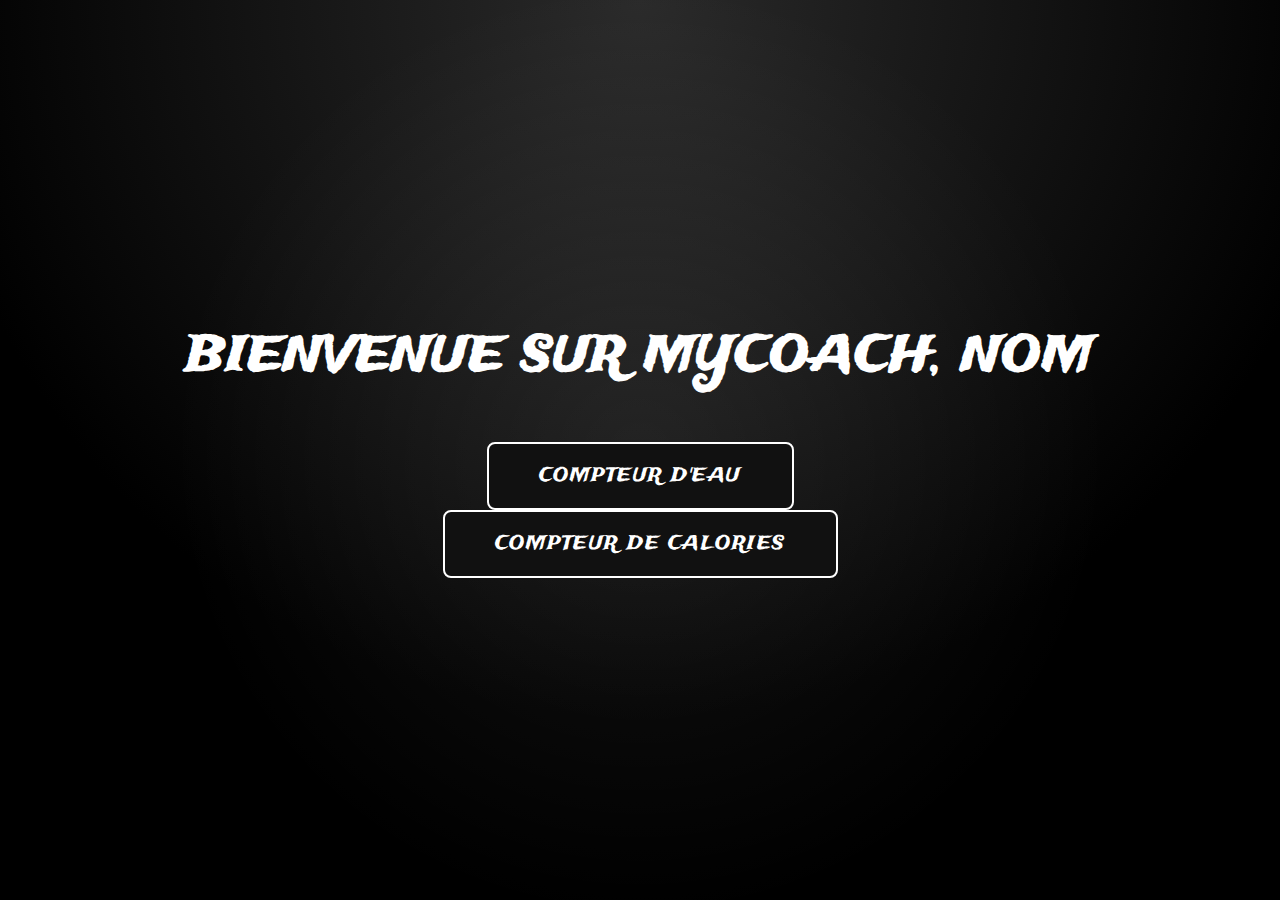
<file: index.html>
<!DOCTYPE html>
<html lang="fr">
<head>
    <meta charset="UTF-8">
    <meta name="viewport" content="width=device-width, initial-scale=1.0">
    <title>Mycoach</title>
    <link rel="stylesheet" href="static/Home.css">
    <link rel="preconnect" href="https://fonts.googleapis.com">
    <link rel="preconnect" href="https://fonts.gstatic.com" crossorigin>
    <link href="https://fonts.googleapis.com/css2?family=Trade+Winds&display=swap" rel="stylesheet">
</head>
<body>
    <h1>Bienvenue sur Mycoach, nom</h1>
    <a href="Water.html" class="btn">Compteur d'eau</a>
    <a href="cal.html" class="btn">Compteur de calories</a>

</body>
</html>
</file>
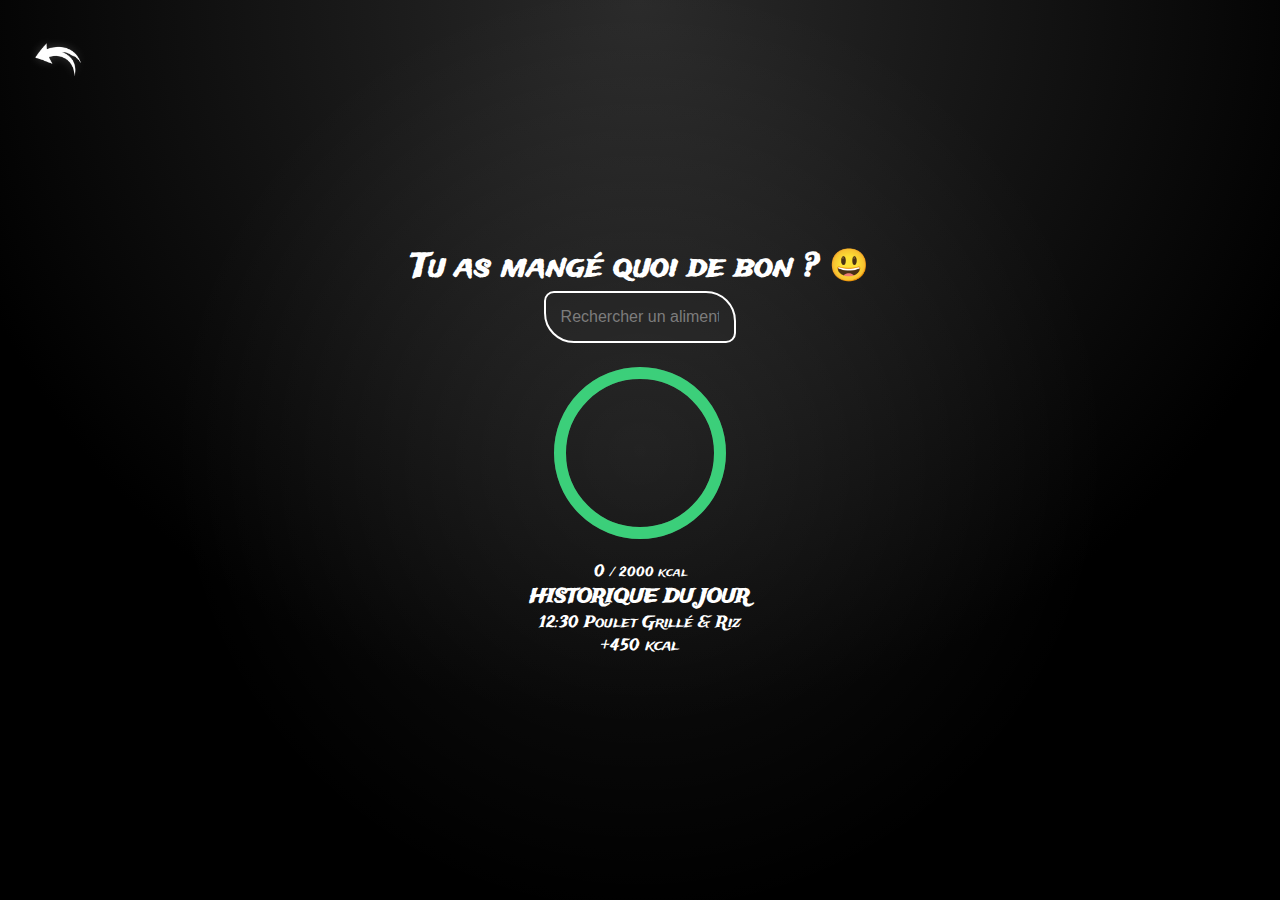
<file: cal.html>
<!DOCTYPE html>
<html lang="fr">
<head>
    <meta charset="UTF-8">
    <meta name="viewport" content="width=device-width, initial-scale=1.0">
    <title>Mycoach</title>
    <link rel="stylesheet" href="static/food.css">
    <link rel="preconnect" href="https://fonts.googleapis.com">
    <link rel="preconnect" href="https://fonts.gstatic.com" crossorigin>
    <link href="https://fonts.googleapis.com/css2?family=Trade+Winds&display=swap" rel="stylesheet">
</head>
<body>
    <h1>Tu as mangé quoi de bon ? 😃</h1>
    <a href="index.html" class="back-link">
        <img src="static/back.png" alt="Retour" class="back-icon">
    </a>
    <div class="search-section">
        <input type="text" id="food-search" placeholder="Rechercher un aliment (ex: Poulet, Riz...)" autocomplete="off">
        <div id="results-list"></div>
    </div>

    <div id="selected-food-display" style="display:none;">
        <h3 id="food-name"></h3>
        <p><span id="food-cal"></span> kcal / 100g</p>
        <button class="btn-add-calorie">AJOUTER</button>
    </div>
    <div class="dashboard">
    <div class="progress-container">
        <svg class="progress-ring" width="200" height="200">
            <circle class="progress-ring__background" stroke="#333" stroke-width="12" fill="transparent" r="80" cx="100" cy="100"/>
            <circle id="progress-bar" class="progress-ring__circle" stroke="#2ECC71" stroke-width="12" stroke-linecap="round" fill="transparent" r="80" cx="100" cy="100"/>
        </svg>
        <div class="progress-text">
            <span id="current-kcal">0</span>
            <small>/ 2000 kcal</small>
        </div>
    </div>
    </div>
    <div class="meal-history">
    <h3>HISTORIQUE DU JOUR</h3>
    <div id="meals-container">
        <div class="meal-card">
            <div class="meal-info">
                <span class="meal-time">12:30</span>
                <span class="meal-name">Poulet Grillé & Riz</span>
            </div>
            <span class="meal-kcal">+450 kcal</span>
        </div>
    </div>
    </div>
<script src="static/food.js"></script>
</body>
</html>
</file>
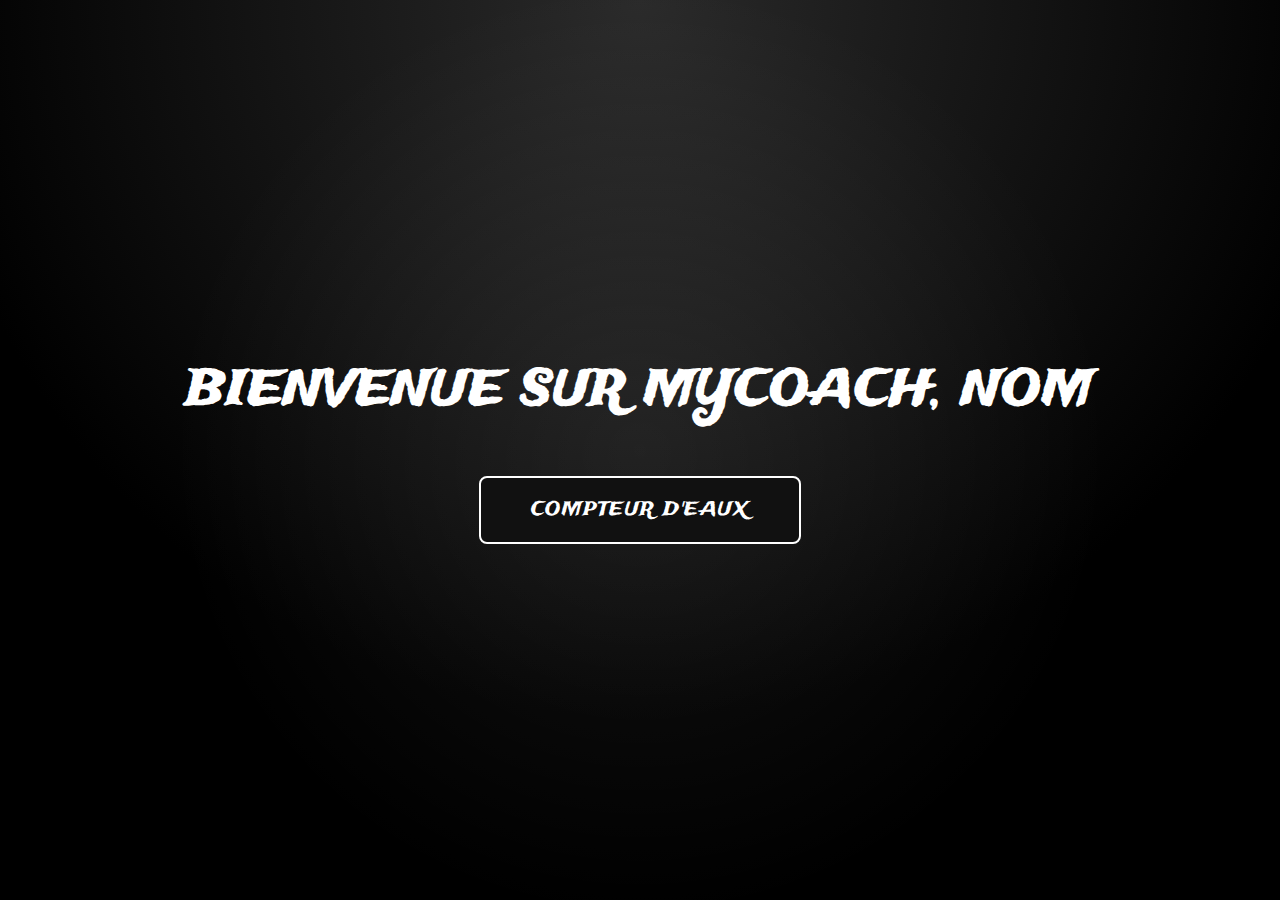
<file: Home.html>
<!DOCTYPE html>
<html lang="fr">
<head>
    <meta charset="UTF-8">
    <meta name="viewport" content="width=device-width, initial-scale=1.0">
    <title>Mycoach</title>
    <link rel="stylesheet" href="static/Home.css">
    <link rel="preconnect" href="https://fonts.googleapis.com">
    <link rel="preconnect" href="https://fonts.gstatic.com" crossorigin>
    <link href="https://fonts.googleapis.com/css2?family=Trade+Winds&display=swap" rel="stylesheet">
</head>
<body>
    <h1>Bienvenue sur Mycoach, nom</h1>
    <a href="Water.html" class="btn">Compteur d'eaux</a>

</body>
</html>
</file>
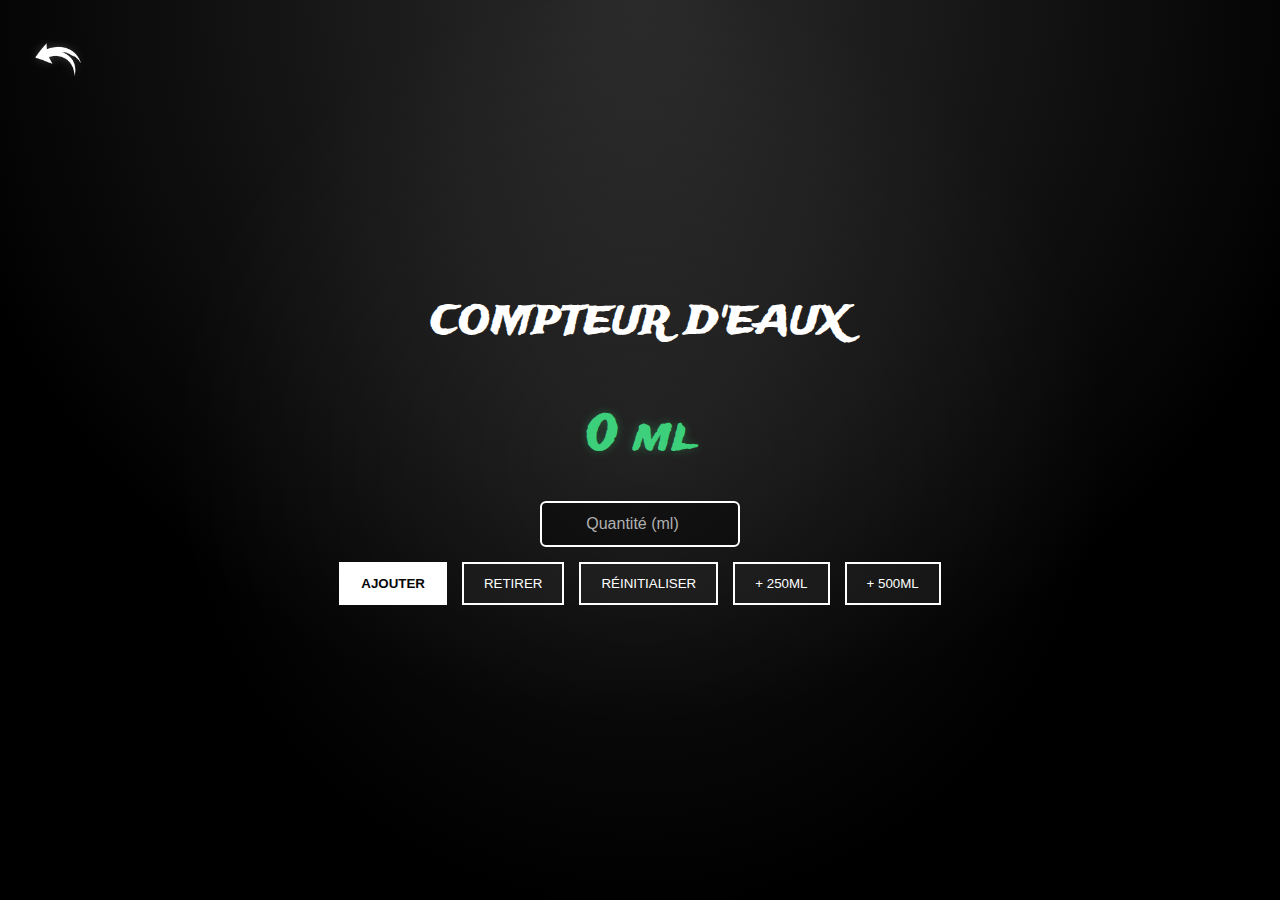
<file: Water.html>
<!DOCTYPE html>
<html lang="fr">
<head>
    <meta charset="UTF-8">
    <meta name="viewport" content="width=device-width, initial-scale=1.0">
    <title>Mycoach</title>
    <link rel="stylesheet" href="static/Water.css">
    <link rel="preconnect" href="https://fonts.googleapis.com">
    <link rel="preconnect" href="https://fonts.gstatic.com" crossorigin>
    <link href="https://fonts.googleapis.com/css2?family=Trade+Winds&display=swap" rel="stylesheet">
</head>

<body>
    <h1>Compteur d'eaux</h1>
    <a href="index.html" class="back-link">
        <img src="static/back.png" alt="Retour" class="back-icon">
    </a>
    <div class="container">
        <div class="water-glass" id="glass1">
            <div class="water-level" id="level1">0 ml</div>
        </div>
    </div>
    <div class="controls">
    <input type="number" id="amount" placeholder="Quantité (ml)" min="0">

    <div class="buttons">
        <button id="add">Ajouter</button>
        <button id="remove">Retirer</button>
        <button id="reset">Réinitialiser</button>
        <button id="250">+ 250ml</button>
        <button id="500">+ 500ml</button>
    </div>

<script src="static/Water.js"></script>

</body>
</html>
</file>
<file: static/food.css>
* {
    margin: 0;
    padding: 0;
    box-sizing: border-box;
}

/* ================= BASE ================= */
.back-icon {
    position: absolute;
    top: 20px;     
    left: 20px;    
    width: 75px; 
    height: auto;
    filter: drop-shadow(0px 0px 5px rgba(255, 255, 255, 0.2));
    transition: transform 0.3s ease;
    cursor: pointer; 
}
.back-icon:hover {
    transform: scale(1.1); /* Petit effet de zoom au survol */
}
body {
    min-height: 100vh;
    background: radial-gradient(circle at top, #2a2a2a 0%, #000 65%);
    display: flex;
    flex-direction: column;
    justify-content: center;
    align-items: center;
    font-family: 'Trade Winds', cursive;
    color: #ffffff;
    text-align: center;
    overflow-y: hidden;
    overflow-x: hidden;
}

/* Spotlight fitness */
body::before {
    content: "";
    position: absolute;
    inset: 0;
    background: radial-gradient(
        circle at center,
        rgba(255, 255, 255, 0.08),
        transparent 60%
    );
    pointer-events: none;
}


#food-search {
    width: 80%;
    padding: 15px;
    background: #1a1a1a;
    border: 2px solid #ffffff;
    border-radius: 10px 30px 10px 30px; /* Bords asymétriques style courbe */
    color: white;
    font-size: 16px;
    outline: none;
}

#results-list {
    margin-top: 10px;
    max-height: 300px;
    overflow-y: auto;
    width: 80%;
}

.food-item {
    background: #262626;
    margin: 5px 0;
    padding: 12px;
    border-radius: 5px 15px 5px 15px; /* Rappel du style courbe */
    cursor: pointer;
    transition: background 0.3s;
    border-left: 4px solid #2ECC71; /* Petite barre verte sur le côté */
}

.food-item:hover {
    background: #333333;
}
</file>
<file: static/Home.css>
/* ================= RESET ================= */
* {
    margin: 0;
    padding: 0;
    box-sizing: border-box;
}

/* ================= BASE ================= */
body {
    min-height: 100vh;
    background: radial-gradient(circle at top, #2a2a2a 0%, #000 65%);
    display: flex;
    flex-direction: column;
    justify-content: center;
    align-items: center;
    font-family: 'Trade Winds', cursive;
    color: #ffffff;
    text-align: center;
    overflow: hidden;
}

/* Spotlight fitness */
body::before {
    content: "";
    position: absolute;
    inset: 0;
    background: radial-gradient(
        circle at center,
        rgba(255, 255, 255, 0.08),
        transparent 60%
    );
    pointer-events: none;
}

/* ================= TITRE ================= */
h1 {
    font-size: 2.4rem;
    margin-bottom: 50px;
    letter-spacing: 2px;
    text-transform: uppercase;
    z-index: 1;
}

/* ================= BOUTON ================= */
.btn {
    display: inline-block;
    background: #111;
    color: #fff;
    border: 2px solid #fff;
    padding: 16px 42px;
    font-size: 1.1rem;
    border-radius: 8px;
    cursor: pointer;
    text-decoration: none;
    text-transform: uppercase;
    letter-spacing: 1.5px;
    transition: all 0.2s ease;
    z-index: 1;
}

.btn:hover {
    background: #fff;
    color: #000;
    transform: scale(1.05);
}

.btn:active {
    transform: scale(0.98);
}

/* =================================================
   MEDIA QUERIES
   ================================================= */

/* ===== Desktop large (≥ 1200px) ===== */
@media screen and (min-width: 1200px) {
    h1 {
        font-size: 3rem;
    }

    .btn {
        font-size: 1.2rem;
        padding: 18px 50px;
    }
}

/* ===== Laptop / Desktop (992px → 1199px) ===== */
@media screen and (max-width: 1199px) {
    h1 {
        font-size: 2.5rem;
    }
}

/* ===== Tablette (768px → 991px) ===== */
@media screen and (max-width: 991px) {
    h1 {
        font-size: 2.5rem;
        margin-bottom: 40px;
    }

    .btn {
        font-size: 1rem;
        padding: 14px 36px;
    }
}

/* ===== Mobile (≤ 767px) ===== */
@media screen and (max-width: 767px) {
    body {
        justify-content: flex-start; /* remonte le contenu */
        padding-top: 60px;
        padding-left: 20px;
        padding-right: 20px;
    }

    h1 {
        font-size: 1.6rem;
        margin-bottom: 30px;
        line-height: 1.4;
    }

    .btn {
        width: 100%;
        max-width: 280px;
        font-size: 0.95rem;
        padding: 14px 0;
    }
}

/* ===== Très petits écrans (≤ 480px) ===== */
@media screen and (max-width: 480px) {
    h1 {
        font-size: 2rem;
        letter-spacing: 1px;
        margin-bottom: 50px;
    }
}
</file>
<file: static/Water.css>
/* ================= RESET ================= */
* {
    margin: 0;
    padding: 0;
    box-sizing: border-box;
}

/* ================= BASE ================= */
.back-icon {
    position: absolute;
    top: 20px;     
    left: 20px;    
    width: 75px; 
    height: auto;
    filter: drop-shadow(0px 0px 5px rgba(255, 255, 255, 0.2));
    transition: transform 0.3s ease;
    cursor: pointer; 
}
.back-icon:hover {
    transform: scale(1.1); /* Petit effet de zoom au survol */
}
body {
    min-height: 100vh;
    background: radial-gradient(circle at top, #2a2a2a 0%, #000 65%);
    display: flex;
    flex-direction: column;
    justify-content: center;
    align-items: center;
    font-family: 'Trade Winds', cursive;
    color: #ffffff;
    text-align: center;
    overflow-y: hidden;
    overflow-x: hidden;
}

/* Spotlight fitness */
body::before {
    content: "";
    position: absolute;
    inset: 0;
    background: radial-gradient(
        circle at center,
        rgba(255, 255, 255, 0.08),
        transparent 60%
    );
    pointer-events: none;
}

/* ================= TITRE ================= */
h1 {
    font-size: 2.4rem;
    margin-bottom: 50px;
    letter-spacing: 2px;
    text-transform: uppercase;
    z-index: 1;
}


.controls {
    margin-top: 30px;
    display: flex;
    flex-direction: column;
    align-items: center;
    gap: 15px;
}

input {
    width: 200px;
    padding: 12px;
    background: #000;
    border: 2px solid #fff;
    color: #fff;
    text-align: center;
    font-size: 1rem;
    border-radius: 6px;
}

input::placeholder {
    color: #aaa;
}

.water-level {
    color: #2ECC71; 
    font-size: 3rem;
    font-weight: bold; 
    text-align: center;
    text-shadow: 0 0 10px rgba(46, 204, 113, 0.3); 
}

.buttons {
    display: flex;
    gap: 15px;
}

.buttons button {
    background: #111;
    color: #fff;
    border: 2px solid #fff;
    padding: 12px 20px;
    cursor: pointer;
    text-transform: uppercase;
    transition: 0.2s;
}

.buttons button:hover {
    background: #fff;
    color: #000;
}
.buttons button#add {
    color: #000;
    font-weight: bold;
    background-color: #fff;
}
/* ================= Media Queries ================= */
@media (max-width: 600px) {
    h1 {
        font-size: 1.8rem;
        margin-bottom: 30px;
    }

    .controls input {
        width: 150px;
        padding: 10px;
        font-size: 0.9rem;
    }

    .buttons button {
        padding: 10px 15px;
        font-size: 0.9rem;
    }
}
@media (max-height: 500px) {
    body {
        justify-content: flex-start;
        padding-top: 20px;
    }

    h1 {
        margin-bottom: 20px;
    }
}

@media (max-width: 400px) {
    body{
        overflow-y: hidden;
        overflow-x: hidden;
    }
    .buttons {
        flex-direction: column;
        border-radius: 10px;
    }

    .buttons button {
        width: 100%;
        border-radius: 10px;
    }
}
</file>
